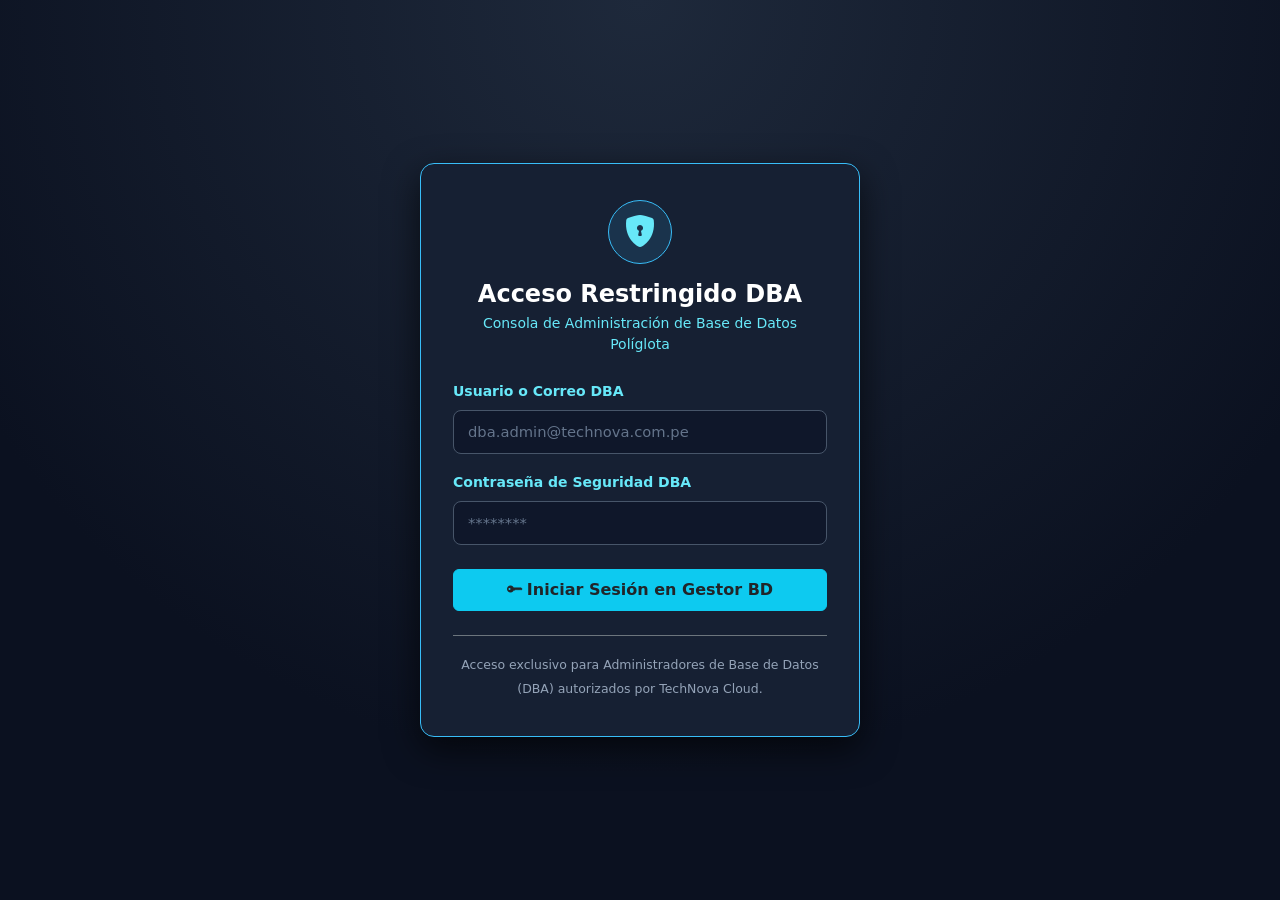
<file: frontend_maqueta/db_admin.html>
<!DOCTYPE html>
<html lang="es">
<head>
    <meta charset="UTF-8">
    <meta name="viewport" content="width=device-width, initial-scale=1.0">
    <meta http-equiv="Cache-Control" content="no-store, no-cache, must-revalidate, max-age=0">
    <meta http-equiv="Pragma" content="no-cache">
    <meta http-equiv="Expires" content="0">
    <title>Acceso Restringido - Autenticación DBA Requerida | TechNova Cloud</title>
    <link href="https://cdn.jsdelivr.net/npm/bootstrap@5.3.0/dist/css/bootstrap.min.css" rel="stylesheet">
    <link rel="stylesheet" href="https://cdn.jsdelivr.net/npm/bootstrap-icons@1.11.1/font/bootstrap-icons.css">
    <style>
        body {
            background-color: #0b1120;
            color: #ffffff;
            font-family: 'Inter', system-ui, -apple-system, sans-serif;
            min-height: 100vh;
            margin: 0;
        }
        h1, h2, h3, h4, h5, h6, p, span, small, label, th, td, div {
            color: #ffffff;
        }
        .text-bright {
            color: #ffffff !important;
        }
        .text-cyan-bright {
            color: #67e8f9 !important;
        }
        .text-amber-bright {
            color: #fde047 !important;
        }
        .text-emerald-bright {
            color: #6ee7b7 !important;
        }
        .dba-login-wrapper {
            min-height: 100vh;
            display: flex;
            align-items: center;
            justify-content: center;
            padding: 24px;
            background: radial-gradient(circle at top, #1e293b 0%, #0b1120 70%);
        }
        .dba-login-card {
            background-color: #162033;
            border: 1px solid #38bdf8;
            border-radius: 14px;
            padding: 36px 32px;
            width: 100%;
            max-width: 440px;
            box-shadow: 0 12px 35px rgba(0, 0, 0, 0.65);
        }
        .dba-input {
            background-color: #0f172a !important;
            border: 1px solid #475569 !important;
            color: #ffffff !important;
            padding: 10px 14px;
            border-radius: 8px;
            font-size: 0.92rem;
        }
        .dba-input:focus {
            border-color: #38bdf8 !important;
            box-shadow: 0 0 0 0.2rem rgba(56, 189, 248, 0.25) !important;
        }
        .dba-input::placeholder {
            color: #64748b !important;
        }
        .navbar-db {
            background: linear-gradient(90deg, #0f172a 0%, #1e293b 100%);
            border-bottom: 2px solid #38bdf8;
        }
        .sidebar-card, .panel-card {
            background-color: #162033;
            border: 1px solid #475569;
            border-radius: 10px;
            box-shadow: 0 4px 14px rgba(0, 0, 0, 0.35);
        }
        .table-btn {
            display: flex;
            justify-content: space-between;
            align-items: center;
            width: 100%;
            text-align: left;
            padding: 10px 12px;
            margin-bottom: 6px;
            border-radius: 6px;
            border: 1px solid #334155;
            background-color: #0f172a;
            color: #ffffff !important;
            font-size: 0.88rem;
            font-weight: 500;
            transition: all 0.15s;
        }
        .table-btn span {
            color: #ffffff !important;
        }
        .table-btn:hover, .table-btn.active {
            background-color: #0d9488;
            color: #ffffff !important;
            border-color: #2dd4bf;
            font-weight: 700;
            box-shadow: 0 0 10px rgba(20, 184, 166, 0.4);
        }
        .table-dark-custom {
            --bs-table-bg: #0f172a;
            --bs-table-striped-bg: #172338;
            --bs-table-hover-bg: #1e314d;
            color: #ffffff !important;
            border-color: #475569;
            font-size: 0.86rem;
        }
        .table-dark-custom th {
            background-color: #1e293b !important;
            color: #67e8f9 !important;
            font-weight: 700;
            border-bottom: 2px solid #38bdf8 !important;
            white-space: nowrap;
        }
        .table-dark-custom td {
            color: #ffffff !important;
            font-weight: 400;
        }
        .sql-editor {
            background-color: #070b14;
            color: #7dd3fc !important;
            border: 1px solid #475569;
            font-family: 'Consolas', 'Courier New', monospace;
            font-size: 0.94rem;
            font-weight: 600;
        }
        .sql-editor:focus {
            background-color: #070b14;
            color: #ffffff !important;
            border-color: #38bdf8;
            box-shadow: 0 0 0 0.2rem rgba(56, 189, 248, 0.3);
        }
        .btn-quick-sql {
            background-color: #1e293b;
            color: #ffffff !important;
            border: 1px solid #64748b;
            font-weight: 500;
        }
        .btn-quick-sql:hover {
            background-color: #0284c7;
            border-color: #38bdf8;
            color: #ffffff !important;
        }
        .badge-engine {
            font-size: 0.75rem;
            padding: 5px 9px;
            border-radius: 5px;
            font-weight: 700;
        }
        .cell-truncate {
            max-width: 260px;
            overflow: hidden;
            text-overflow: ellipsis;
            white-space: nowrap;
        }
        .null-pill {
            background-color: #334155;
            color: #fde047 !important;
            padding: 2px 6px;
            border-radius: 4px;
            font-size: 0.75rem;
            font-weight: 600;
        }
    </style>
</head>
<body>

<!-- =========================================================================
     1. PORTAL DE LOGIN EXCLUSIVO PARA ADMINISTRADORES DBA (/db-admin)
     ========================================================================= -->
<div id="dba-login-view" class="dba-login-wrapper">
    <div class="dba-login-card">
        <div class="text-center mb-4">
            <div class="d-inline-flex align-items-center justify-content-center rounded-circle mb-3" style="width: 64px; height: 64px; background: rgba(56, 189, 248, 0.12); border: 1px solid #38bdf8;">
                <i class="bi bi-shield-lock-fill text-cyan-bright fs-2"></i>
            </div>
            <h4 class="fw-bold text-bright mb-1">Acceso Restringido DBA</h4>
            <p class="small text-cyan-bright mb-0">Consola de Administración de Base de Datos Políglota</p>
        </div>

        <div id="dba-login-alert" class="alert alert-danger py-2 px-3 small fw-semibold d-none mb-3" style="background:#450a0a; border-color:#dc2626; color:#fecaca;"></div>

        <form onsubmit="event.preventDefault(); dbaLogin();">
            <div class="mb-3">
                <label for="dba-username" class="form-label small fw-bold text-cyan-bright">Usuario o Correo DBA</label>
                <input type="text" id="dba-username" class="form-control dba-input" value="" placeholder="dba.admin@technova.com.pe" autocomplete="username">
            </div>

            <div class="mb-4">
                <label for="dba-password" class="form-label small fw-bold text-cyan-bright">Contraseña de Seguridad DBA</label>
                <input type="password" id="dba-password" class="form-control dba-input" value="" placeholder="********" autocomplete="current-password">
            </div>

            <button type="submit" id="dba-login-btn" class="btn btn-info w-100 fw-bold text-dark py-2">
                <i class="bi bi-key-fill me-1 text-dark"></i>Iniciar Sesión en Gestor BD
            </button>
        </form>

        <div class="mt-4 pt-3 border-top border-secondary text-center">
            <small style="color: #94a3b8; font-size: 0.78rem;">
                Acceso exclusivo para Administradores de Base de Datos (DBA) autorizados por TechNova Cloud.
            </small>
        </div>
    </div>
</div>

<!-- =========================================================================
     2. PUNTO DE MONTAJE PROTEGIDO DE LA CONSOLA DBA
     Solo se inyecta tras validar JWT DBA en GET /api/v1/db-admin/console-shell
     ========================================================================= -->
<div id="dba-console-mount"></div>

<script src="https://cdn.jsdelivr.net/npm/bootstrap@5.3.0/dist/js/bootstrap.bundle.min.js"></script>
<script>
let currentTable = 'USER_PROFILE';
let currentColumns = [];
let currentPk = 'id';
let currentRows = [];
let rowModalInstance = null;
let consoleMounted = false;

function getDbaToken() {
    return (sessionStorage.getItem('dba_token') || '').trim();
}

function hasValidDbaToken() {
    const tok = getDbaToken();
    if (!tok) return false;
    const parts = tok.split('.');
    return parts.length === 3 && parts[0].length > 0 && parts[1].length > 0 && parts[2].length > 0;
}

function showDbaLoginError(msg) {
    const alertEl = document.getElementById('dba-login-alert');
    if (!alertEl) return;
    if (!msg) {
        alertEl.classList.add('d-none');
        alertEl.textContent = '';
    } else {
        alertEl.textContent = msg;
        alertEl.classList.remove('d-none');
    }
}

function purgeDbaSessionAndShowLogin(errMsg) {
    sessionStorage.removeItem('dba_token');
    sessionStorage.removeItem('dba_user');
    consoleMounted = false;
    rowModalInstance = null;

    const mount = document.getElementById('dba-console-mount');
    if (mount) mount.innerHTML = '';

    const loginView = document.getElementById('dba-login-view');
    if (loginView) loginView.style.display = 'flex';

    document.title = 'Acceso Restringido - Autenticación DBA Requerida | TechNova Cloud';
    if (errMsg) {
        showDbaLoginError(errMsg);
    }
}

async function dbaLogin() {
    const userEl = document.getElementById('dba-username');
    const passEl = document.getElementById('dba-password');
    const username = userEl ? userEl.value.trim() : '';
    const password = passEl ? passEl.value : '';

    if (!username || !password) {
        showDbaLoginError('Ingrese su usuario/correo DBA y contraseña.');
        return;
    }

    showDbaLoginError('');
    try {
        const res = await fetch('/api/v1/db-admin/login', {
            method: 'POST',
            headers: {'Content-Type': 'application/json'},
            body: JSON.stringify({username: username, password: password})
        });
        const data = await res.json();
        if (res.ok && data.token) {
            sessionStorage.setItem('dba_token', data.token);
            sessionStorage.setItem('dba_user', data.email || username);
            if (passEl) passEl.value = '';
            await mountAndInitializeConsole();
        } else {
            showDbaLoginError(data.detail || 'Credenciales DBA inválidas o sin privilegios de administración.');
        }
    } catch (e) {
        showDbaLoginError('Error de conexión con el servidor de autenticación DBA.');
    }
}

async function dbaLogout() {
    const token = getDbaToken();
    if (token) {
        try {
            await fetch('/api/v1/db-admin/logout', {
                method: 'POST',
                headers: {'Authorization': 'Bearer ' + token}
            });
        } catch (e) {}
    }
    purgeDbaSessionAndShowLogin('');
}

async function dbAuthFetch(url, options = {}) {
    const token = getDbaToken();
    if (!token) {
        purgeDbaSessionAndShowLogin('Sesión DBA requerida. Inicie sesión para continuar.');
        throw new Error('NO_TOKEN');
    }
    const headers = Object.assign({}, options.headers || {}, {
        'Authorization': 'Bearer ' + token
    });
    const res = await fetch(url, Object.assign({}, options, {headers: headers, cache: 'no-store'}));
    if (res.status === 401 || res.status === 403) {
        purgeDbaSessionAndShowLogin('Su sesión DBA ha expirado o fue revocada. Inicie sesión nuevamente.');
        throw new Error('UNAUTHORIZED');
    }
    return res;
}

async function mountAndInitializeConsole() {
    if (!hasValidDbaToken()) {
        purgeDbaSessionAndShowLogin('');
        return;
    }
    try {
        const res = await dbAuthFetch('/api/v1/db-admin/console-shell');
        if (!res.ok) {
            purgeDbaSessionAndShowLogin('No autorizado para cargar la consola de base de datos.');
            return;
        }
        const html = await res.text();
        const mount = document.getElementById('dba-console-mount');
        if (mount) mount.innerHTML = html;

        const loginView = document.getElementById('dba-login-view');
        if (loginView) loginView.style.display = 'none';

        const badgeEl = document.getElementById('dba-user-badge');
        const dbaUser = sessionStorage.getItem('dba_user') || 'dba.admin@technova.com.pe';
        if (badgeEl) {
            badgeEl.innerHTML = `<i class="bi bi-shield-lock-fill me-1 text-emerald-bright"></i>DBA: ${dbaUser}`;
        }

        document.title = 'TechNova Cloud - Gestor de Bases de Datos Políglota (DBA)';
        consoleMounted = true;
        const modalEl = document.getElementById('rowEditorModal');
        if (modalEl) {
            rowModalInstance = new bootstrap.Modal(modalEl);
        }
        await loadTablesList();
        await loadTableData('USER_PROFILE');
    } catch (e) {
        if (e.message !== 'NO_TOKEN' && e.message !== 'UNAUTHORIZED') {
            purgeDbaSessionAndShowLogin('Error de red al cargar la consola DBA.');
        }
    }
}

document.addEventListener('DOMContentLoaded', () => {
    if (hasValidDbaToken()) {
        mountAndInitializeConsole();
    } else {
        purgeDbaSessionAndShowLogin('');
    }
});

window.addEventListener('pageshow', (event) => {
    if (event.persisted || !hasValidDbaToken()) {
        if (!hasValidDbaToken()) {
            purgeDbaSessionAndShowLogin('');
        }
    }
});

function showBanner(msg, isError = false) {
    const banner = document.getElementById('global-alert-banner');
    const textEl = document.getElementById('global-alert-text');
    if (!banner || !textEl) return;
    textEl.textContent = msg;
    banner.classList.toggle('border-danger', isError);
    banner.classList.toggle('border-info', !isError);
    banner.classList.remove('d-none');
}

async function loadTablesList() {
    try {
        const res = await dbAuthFetch('/api/v1/db-admin/tables');
        const data = await res.json();

        const relContainer = document.getElementById('relational-tables-list');
        if (!relContainer) return;
        relContainer.innerHTML = '';
        (data.relational_tables || []).forEach(t => {
            const activeClass = (t.name === currentTable) ? 'active' : '';
            relContainer.innerHTML += `
                <button class="table-btn ${activeClass}" onclick="loadTableData('${t.name}')">
                    <span><i class="bi bi-table me-2 text-cyan-bright"></i>${t.name}</span>
                    <span class="badge bg-info text-dark fw-bold">${t.count}</span>
                </button>
            `;
        });

        const nosqlContainer = document.getElementById('nosql-tables-list');
        if (nosqlContainer) {
            nosqlContainer.innerHTML = `
                <button class="table-btn ${currentTable === 'Clickstream_Events' ? 'active' : ''}" onclick="loadTableData('Clickstream_Events')">
                    <span><i class="bi bi-lightning-charge me-2 text-amber-bright"></i>Clickstream_Events (DynamoDB)</span>
                    <span class="badge bg-info text-dark fw-bold">${data.dynamodb_count ?? 0}</span>
                </button>
                <button class="table-btn ${currentTable === 'REDIS_CACHE' ? 'active' : ''}" onclick="loadTableData('REDIS_CACHE')">
                    <span><i class="bi bi-cpu me-2 text-emerald-bright"></i>REDIS_CACHE (Vectores y TTL 24h)</span>
                    <span class="badge bg-warning text-dark fw-bold">${data.redis_keys ?? 0}</span>
                </button>
            `;
        }
    } catch (e) {
        if (e.message !== 'NO_TOKEN' && e.message !== 'UNAUTHORIZED') {
            showBanner('Error de conexión con el servidor al cargar la lista de tablas.', true);
        }
    }
}

async function loadTableData(tableName) {
    try {
        currentTable = tableName;
        loadTablesList();

        const titleEl = document.getElementById('current-table-title');
        if (titleEl) titleEl.textContent = `Tabla Activa: ${tableName}`;

        const res = await dbAuthFetch(`/api/v1/db-admin/table/${encodeURIComponent(tableName)}`);
        const data = await res.json();

        currentColumns = data.columns || [];
        currentPk = data.primary_key || currentColumns[0] || 'id';
        currentRows = data.rows || [];

        const subEl = document.getElementById('current-table-subtitle');
        if (subEl) {
            subEl.textContent = `Motor: ${data.engine} | Clave Primaria (PK): ${currentPk} | Total registros: ${currentRows.length}`;
        }

        const isRedis = (tableName === 'REDIS_CACHE');
        const insBtn = document.getElementById('btn-insert-row');
        const clnBtn = document.getElementById('btn-clone-table');
        if (insBtn) insBtn.style.display = isRedis ? 'none' : 'inline-block';
        if (clnBtn) clnBtn.style.display = isRedis ? 'none' : 'inline-block';

        renderTableGrid(currentColumns, currentRows, !isRedis);
    } catch (e) {
        if (e.message !== 'NO_TOKEN' && e.message !== 'UNAUTHORIZED') {
            showBanner('Error de conexión al consultar los registros de la tabla.', true);
        }
    }
}

function reloadCurrentTable() {
    loadTableData(currentTable);
}

function renderTableGrid(columns, rows, allowActions = true) {
    const thead = document.getElementById('db-table-head');
    const tbody = document.getElementById('db-table-body');
    if (!thead || !tbody) return;

    if (!columns.length) {
        thead.innerHTML = '';
        tbody.innerHTML = '<tr><td class="text-center text-bright py-4 fw-bold">Sin registros para mostrar</td></tr>';
        return;
    }

    let headHtml = '<tr>';
    columns.forEach(c => {
        headHtml += `<th>${c}</th>`;
    });
    if (allowActions) {
        headHtml += '<th class="text-end">Acciones (Editar / Clonar / Eliminar)</th>';
    }
    headHtml += '</tr>';
    thead.innerHTML = headHtml;

    if (!rows.length) {
        tbody.innerHTML = `<tr><td colspan="${columns.length + 1}" class="text-center text-bright py-4 fw-semibold">La tabla está vacía actualmente.</td></tr>`;
        return;
    }

    let bodyHtml = '';
    rows.forEach((r, idx) => {
        bodyHtml += '<tr>';
        columns.forEach(c => {
            let val = r[c];
            if (val === null || val === undefined) {
                val = '<span class="null-pill">NULL</span>';
            } else if (typeof val === 'object') {
                val = `<code class="text-cyan-bright">${JSON.stringify(val)}</code>`;
            } else {
                val = String(val).replace(/</g, '&lt;').replace(/>/g, '&gt;');
            }
            bodyHtml += `<td class="cell-truncate" title="${String(r[c] ?? '')}">${val}</td>`;
        });
        if (allowActions) {
            const pkVal = String(r[currentPk] ?? '').replace(/'/g, "\\'");
            bodyHtml += `
                <td class="text-end text-nowrap">
                    <button class="btn btn-info btn-sm py-0 px-2 me-1 fw-bold text-dark" onclick="openRowModal('edit', ${idx})" title="Editar fila">
                        <i class="bi bi-pencil-square text-dark"></i> Editar
                    </button>
                    <button class="btn btn-primary btn-sm py-0 px-2 me-1 fw-bold" onclick="openRowModal('clone', ${idx})" title="Clonar este registro">
                        <i class="bi bi-copy"></i> Clonar
                    </button>
                    <button class="btn btn-danger btn-sm py-0 px-2 fw-bold" onclick="deleteRow('${pkVal}')" title="Eliminar fila">
                        <i class="bi bi-trash"></i>
                    </button>
                </td>
            `;
        }
        bodyHtml += '</tr>';
    });
    tbody.innerHTML = bodyHtml;
}

function openRowModal(mode, rowIndex = null) {
    const form = document.getElementById('row-editor-form');
    const cloneNote = document.getElementById('clone-helper-note');
    if (!form || !cloneNote) return;
    form.innerHTML = '';

    let rowData = {};
    if ((mode === 'edit' || mode === 'clone') && rowIndex !== null) {
        rowData = Object.assign({}, currentRows[rowIndex]);
    }

    if (mode === 'clone') {
        cloneNote.classList.remove('d-none');
        const origPk = rowData[currentPk];
        if (typeof origPk === 'number' || (!isNaN(origPk) && String(origPk).trim() !== '')) {
            rowData[currentPk] = Number(origPk) + Math.floor(Math.random() * 900 + 100);
        } else {
            rowData[currentPk] = `${origPk || 'ID'}_CLON_${Math.floor(Math.random() * 900 + 100)}`;
        }
        if (rowData.email) {
            rowData.email = `clon_${Math.floor(Math.random() * 900 + 100)}_${rowData.email}`;
        }
    } else {
        cloneNote.classList.add('d-none');
    }

    const titles = {
        edit: `Editar Registro en ${currentTable}`,
        clone: `Clonar Registro en ${currentTable}`,
        insert: `Nuevo Registro en ${currentTable}`
    };
    document.getElementById('rowEditorModalTitle').textContent = titles[mode] || `Registro en ${currentTable}`;

    currentColumns.forEach(col => {
        const val = rowData[col] !== undefined && rowData[col] !== null ? rowData[col] : '';
        form.innerHTML += `
            <div class="col-md-6">
                <label class="form-label small text-cyan-bright fw-bold mb-1">${col} ${col === currentPk ? '(Clave Primaria)' : ''}</label>
                <input type="text" class="form-control form-control-sm bg-dark text-bright border-light fw-semibold"
                       name="${col}" value="${String(val).replace(/"/g, '&quot;')}">
            </div>
        `;
    });
    if (rowModalInstance) rowModalInstance.show();
}

async function saveRowChanges() {
    const form = document.getElementById('row-editor-form');
    if (!form) return;
    const inputs = form.querySelectorAll('input');
    const payload = {};
    inputs.forEach(inp => {
        if (inp.value !== '') {
            payload[inp.name] = inp.value;
        }
    });

    try {
        const res = await dbAuthFetch(`/api/v1/db-admin/table/${encodeURIComponent(currentTable)}/row`, {
            method: 'PUT',
            headers: {'Content-Type': 'application/json'},
            body: JSON.stringify({row: payload})
        });
        const data = await res.json();
        if (res.ok) {
            if (rowModalInstance) rowModalInstance.hide();
            showBanner(`Registro guardado correctamente en la tabla ${currentTable}.`);
            loadTableData(currentTable);
        } else {
            showBanner('Error al guardar en base de datos: ' + (data.detail || JSON.stringify(data)), true);
        }
    } catch (e) {
        if (e.message !== 'NO_TOKEN' && e.message !== 'UNAUTHORIZED') {
            showBanner('Error de conexión con el servidor al guardar cambios.', true);
        }
    }
}

async function cloneCurrentTable() {
    const defaultName = `${currentTable}_CLON`;
    const newName = prompt(`Ingrese el nombre para la nueva tabla clonada a partir de '${currentTable}':`, defaultName);
    if (!newName) return;

    try {
        const res = await dbAuthFetch(`/api/v1/db-admin/table/${encodeURIComponent(currentTable)}/clone-table`, {
            method: 'POST',
            headers: {'Content-Type': 'application/json'},
            body: JSON.stringify({new_table_name: newName})
        });
        const data = await res.json();
        if (res.ok) {
            showBanner(data.message);
            await loadTablesList();
            loadTableData(data.new_table);
        } else {
            showBanner('Error al clonar tabla: ' + (data.detail || 'Error'), true);
        }
    } catch (e) {
        if (e.message !== 'NO_TOKEN' && e.message !== 'UNAUTHORIZED') {
            showBanner('Error de conexión al clonar la tabla.', true);
        }
    }
}

async function cloneFullDatabase() {
    try {
        const res = await dbAuthFetch('/api/v1/db-admin/clone-database', {method: 'POST'});
        const data = await res.json();
        if (res.ok) {
            showBanner(`${data.message} Archivos creados: ${data.files_created.join(', ')}`);
        } else {
            showBanner('Error al clonar la base de datos: ' + (data.detail || ''), true);
        }
    } catch (e) {
        if (e.message !== 'NO_TOKEN' && e.message !== 'UNAUTHORIZED') {
            showBanner('Error de conexión al clonar la base de datos.', true);
        }
    }
}

async function deleteRow(pkValue) {
    if (!confirm(`¿Seguro que deseas eliminar el registro con ${currentPk} = ${pkValue} de la tabla ${currentTable}?`)) {
        return;
    }
    try {
        const res = await dbAuthFetch(`/api/v1/db-admin/table/${encodeURIComponent(currentTable)}/row?pk_col=${encodeURIComponent(currentPk)}&pk_val=${encodeURIComponent(pkValue)}`, {
            method: 'DELETE'
        });
        if (res.ok) {
            showBanner(`Registro '${pkValue}' eliminado de ${currentTable}.`);
            loadTableData(currentTable);
        } else {
            const err = await res.json();
            showBanner('No se pudo eliminar: ' + (err.detail || 'Error'), true);
        }
    } catch (e) {
        if (e.message !== 'NO_TOKEN' && e.message !== 'UNAUTHORIZED') {
            showBanner('Error de conexión al eliminar registro.', true);
        }
    }
}

function setQuickQuery(sql, targetDb) {
    document.getElementById('sql-query-input').value = sql;
    document.getElementById('sql-target-db').value = targetDb;
    executeCustomSql();
}

async function executeCustomSql() {
    const sql = document.getElementById('sql-query-input').value.trim();
    const targetDb = document.getElementById('sql-target-db').value;
    const msgEl = document.getElementById('sql-status-msg');
    if (!msgEl) return;

    try {
        const res = await dbAuthFetch('/api/v1/db-admin/query', {
            method: 'POST',
            headers: {'Content-Type': 'application/json'},
            body: JSON.stringify({sql: sql, target_db: targetDb})
        });
        const data = await res.json();
        if (!res.ok) {
            msgEl.innerHTML = `<span class="text-danger fw-bold"><i class="bi bi-exclamation-octagon me-1"></i>Error SQL: ${data.detail}</span>`;
            return;
        }

        msgEl.innerHTML = `<span class="text-emerald-bright fw-bold"><i class="bi bi-check-circle me-1"></i>${data.message}</span>`;
        if (data.columns && data.rows) {
            document.getElementById('current-table-title').textContent = 'Resultado de Consulta SQL';
            document.getElementById('current-table-subtitle').textContent = `${data.rows.length} filas devueltas`;
            renderTableGrid(data.columns, data.rows, false);
        }
        loadTablesList();
    } catch (e) {
        if (e.message !== 'NO_TOKEN' && e.message !== 'UNAUTHORIZED') {
            msgEl.innerHTML = '<span class="text-danger fw-bold">Error de conexión con el servidor SQL.</span>';
        }
    }
}

async function resetFactoryData() {
    if (!confirm('¿Restaurar todas las tablas SQL, DynamoDB y Redis a los valores iniciales de fábrica?')) {
        return;
    }
    try {
        localStorage.removeItem('tn_profile_cache');
        localStorage.removeItem('tn_alert_cache');
        localStorage.removeItem('tn_telemetry_sync_buffer');
        const res = await dbAuthFetch('/api/v1/system/reset-demo', {method: 'POST'});
        if (res.ok) {
            showBanner('Bases de datos restauradas a los valores iniciales de fábrica.');
            loadTableData(currentTable);
        } else {
            showBanner('Error al restaurar datos de fábrica.', true);
        }
    } catch (e) {
        if (e.message !== 'NO_TOKEN' && e.message !== 'UNAUTHORIZED') {
            showBanner('Error de conexión al restaurar datos de fábrica.', true);
        }
    }
}
</script>
</body>
</html>
</file>
